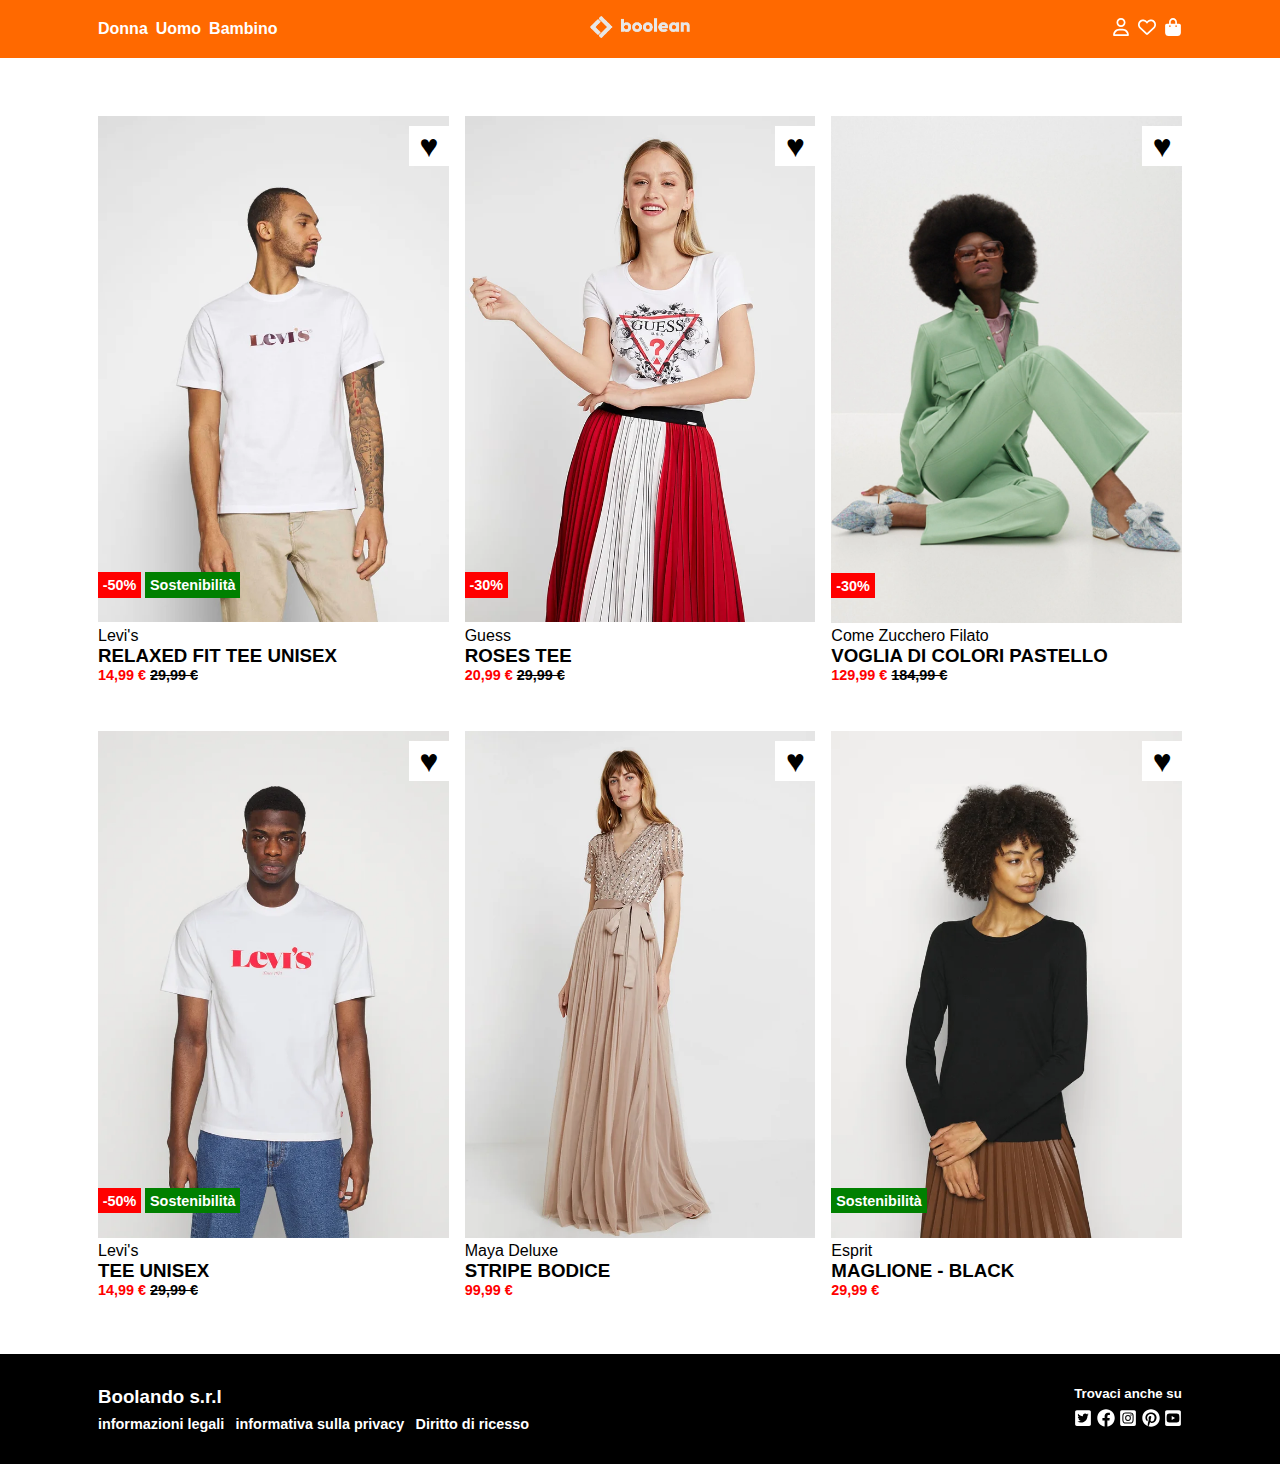
<file: index.html>
<!DOCTYPE html>
<html lang="en">
<head>
    <meta charset="UTF-8">
    <meta http-equiv="X-UA-Compatible" content="IE=edge">
    <meta name="viewport" content="width=device-width, initial-scale=1.0">
    <title>Boolando</title>
    <!-- style -->
    <link rel="stylesheet" href="css/style.css">
</head>
<body>
    <header class="bg-orange">
        <div class="container">
            <nav class="d-flex">
                <ul class="main-menu d-flex">
                    <li class="menu-items">
                        <a href="">Donna</a>
                    </li>
                    <li class="menu-items">
                        <a href="">Uomo</a>
                    </li>
                    <li class="menu-items">
                        <a href="">Bambino</a>
                    </li>
                </ul>
                <div class="logo">
                    <img src="img/boolean-logo.png" alt="logo">
                </div>
                <div class="personal-area d-flex">
                    <a href=""><svg xmlns="http://www.w3.org/2000/svg" fill="currentColor" viewBox="0 0 448 512"><path d="M272 304h-96C78.8 304 0 382.8 0 480c0 17.67 14.33 32 32 32h384c17.67 0 32-14.33 32-32C448 382.8 369.2 304 272 304zM48.99 464C56.89 400.9 110.8 352 176 352h96c65.16 0 119.1 48.95 127 112H48.99zM224 256c70.69 0 128-57.31 128-128c0-70.69-57.31-128-128-128S96 57.31 96 128C96 198.7 153.3 256 224 256zM224 48c44.11 0 80 35.89 80 80c0 44.11-35.89 80-80 80S144 172.1 144 128C144 83.89 179.9 48 224 48z"/></svg></a>
                    <a href=""><svg xmlns="http://www.w3.org/2000/svg" fill="currentColor" viewBox="0 0 512 512"><path d="M244 84L255.1 96L267.1 84.02C300.6 51.37 347 36.51 392.6 44.1C461.5 55.58 512 115.2 512 185.1V190.9C512 232.4 494.8 272.1 464.4 300.4L283.7 469.1C276.2 476.1 266.3 480 256 480C245.7 480 235.8 476.1 228.3 469.1L47.59 300.4C17.23 272.1 0 232.4 0 190.9V185.1C0 115.2 50.52 55.58 119.4 44.1C164.1 36.51 211.4 51.37 244 84C243.1 84 244 84.01 244 84L244 84zM255.1 163.9L210.1 117.1C188.4 96.28 157.6 86.4 127.3 91.44C81.55 99.07 48 138.7 48 185.1V190.9C48 219.1 59.71 246.1 80.34 265.3L256 429.3L431.7 265.3C452.3 246.1 464 219.1 464 190.9V185.1C464 138.7 430.4 99.07 384.7 91.44C354.4 86.4 323.6 96.28 301.9 117.1L255.1 163.9z"/></svg></a> 
                    <a href=""><svg xmlns="http://www.w3.org/2000/svg" fill="currentColor" viewBox="0 0 448 512"><path d="M112 112C112 50.14 162.1 0 224 0C285.9 0 336 50.14 336 112V160H400C426.5 160 448 181.5 448 208V416C448 469 405 512 352 512H96C42.98 512 0 469 0 416V208C0 181.5 21.49 160 48 160H112V112zM160 160H288V112C288 76.65 259.3 48 224 48C188.7 48 160 76.65 160 112V160zM136 256C149.3 256 160 245.3 160 232C160 218.7 149.3 208 136 208C122.7 208 112 218.7 112 232C112 245.3 122.7 256 136 256zM312 208C298.7 208 288 218.7 288 232C288 245.3 298.7 256 312 256C325.3 256 336 245.3 336 232C336 218.7 325.3 208 312 208z"/></svg></a>
                </div>
            </nav>
        </div>
    </header>

    <main>
        <div class="container">
            <div class="row d-flex">
                <div class="col">
                    <div class="product">
                        <img class="product-image" src="img/1.webp" alt="img1">
                        <img class="product-image product-image-hover" src="img/1b.webp" alt="img1b">
                        <div class="product-sales">
                            <span class="sales">-50%</span>
                            <span class="stostenibility">Sostenibilità</span>
                        </div>
                        <div class="product-favorite">
                            &#9829;
                        </div>
                        <div>Levi's</div>
                        <h3 class="product-title">RELAXED FIT TEE UNISEX</h3>
                        <div class="product-price">
                            14,99 €
                            <span>29,99 €</span>
                        </div>
                    </div>
                </div>
                <div class="col">
                    <div class="product">
                        <img class="product-image" src="img/2.webp" alt="img2">
                        <img class="product-image product-image-hover" src="img/2b.webp" alt="img2b">
                        <div class="product-sales">
                            <span class="sales">-30%</span>
                        </div>
                        <div class="product-favorite">
                            &#9829;
                        </div>
                        <div>Guess</div>
                        <h3 class="product-title">ROSES TEE</h3>
                        <div class="product-price">
                            20,99 €
                            <span>29,99 €</span>
                        </div>
                    </div>
                </div>
                <div class="col">
                    <div class="product">
                        <img class="product-image" src="img/3.webp" alt="img3">
                        <img class="product-image product-image-hover" src="img/3b.webp" alt="img3b">
                        <div class="product-sales">
                            <span class="sales">-30%</span>
                        </div>
                        <div class="product-favorite">
                            &#9829;
                        </div>
                        <div>Come Zucchero Filato</div>
                        <h3 class="product-title">VOGLIA DI COLORI PASTELLO</h3>
                        <div class="product-price">
                            129,99 €
                            <span>184,99 €</span>
                        </div>
                    </div>
                </div>
                <div class="col">
                    <div class="product">
                        <img class="product-image" src="img/4.webp" alt="img4">
                        <img class="product-image product-image-hover" src="img/4b.webp" alt="img4b">
                        <div class="product-sales">
                            <span class="sales">-50%</span>
                            <span class="stostenibility">Sostenibilità</span>
                        </div>
                        <div class="product-favorite">
                            &#9829;
                        </div>
                        <div>Levi's</div>
                        <h3 class="product-title">TEE UNISEX</h3>
                        <div class="product-price">
                            14,99 €
                            <span>29,99 €</span>
                        </div>
                    </div>
                </div>
                <div class="col">
                    <div class="product">
                        <img class="product-image" src="img/5.webp" alt="img5">
                        <img class="product-image product-image-hover" src="img/5b.webp" alt="img5b">
                        <div class="product-favorite">
                            &#9829;
                        </div>
                        <div>Maya Deluxe</div>
                        <h3 class="product-title">STRIPE BODICE</h3>
                        <div class="product-price">
                            99,99 €
                        </div>
                    </div>
                </div>
                <div class="col">
                    <div class="product">
                        <img class="product-image" src="img/6.webp" alt="img6">
                        <img class="product-image product-image-hover" src="img/6b.webp" alt="img6b">
                        <div class="product-sales">
                            <span class="stostenibility">Sostenibilità</span>
                        </div>
                        <div class="product-favorite">
                            &#9829;
                        </div>
                        <div>Esprit</div>
                        <h3 class="product-title">MAGLIONE - BLACK</h3>
                        <div class="product-price">
                            29,99 €
                        </div>
                    </div>
                </div>
                
            </div>
        </div>
    </main>

    <footer>
        <div class="container d-flex j-content-between">
            <div class="legal-privacy-content">
                <h3>Boolando s.r.l</h3>
                <ul class="d-flex">
                    <li>
                        <a href="">informazioni legali</a>
                    </li>
                    <li>
                        <a href="">informativa sulla privacy</a>
                    </li>
                    <li>
                        <a href="">Diritto di ricesso</a>
                    </li>
                </ul>
            </div>
            <div class="footer-social">
                <h5>Trovaci anche su</h5>
                <div class="footer-social-icons">
                    <a href=""><svg xmlns="http://www.w3.org/2000/svg" fill="currentColor" viewBox="0 0 448 512"><path d="M400 32H48C21.5 32 0 53.5 0 80v352c0 26.5 21.5 48 48 48h352c26.5 0 48-21.5 48-48V80c0-26.5-21.5-48-48-48zm-48.9 158.8c.2 2.8.2 5.7.2 8.5 0 86.7-66 186.6-186.6 186.6-37.2 0-71.7-10.8-100.7-29.4 5.3.6 10.4.8 15.8.8 30.7 0 58.9-10.4 81.4-28-28.8-.6-53-19.5-61.3-45.5 10.1 1.5 19.2 1.5 29.6-1.2-30-6.1-52.5-32.5-52.5-64.4v-.8c8.7 4.9 18.9 7.9 29.6 8.3a65.447 65.447 0 0 1-29.2-54.6c0-12.2 3.2-23.4 8.9-33.1 32.3 39.8 80.8 65.8 135.2 68.6-9.3-44.5 24-80.6 64-80.6 18.9 0 35.9 7.9 47.9 20.7 14.8-2.8 29-8.3 41.6-15.8-4.9 15.2-15.2 28-28.8 36.1 13.2-1.4 26-5.1 37.8-10.2-8.9 13.1-20.1 24.7-32.9 34z"/></svg></a>
                    <a href=""><svg xmlns="http://www.w3.org/2000/svg" fill="currentColor" viewBox="0 0 512 512"><path d="M504 256C504 119 393 8 256 8S8 119 8 256c0 123.78 90.69 226.38 209.25 245V327.69h-63V256h63v-54.64c0-62.15 37-96.48 93.67-96.48 27.14 0 55.52 4.84 55.52 4.84v61h-31.28c-30.8 0-40.41 19.12-40.41 38.73V256h68.78l-11 71.69h-57.78V501C413.31 482.38 504 379.78 504 256z"/></svg></a>
                    <a href=""><svg xmlns="http://www.w3.org/2000/svg" fill="currentColor" viewBox="0 0 448 512"><path d="M224,202.66A53.34,53.34,0,1,0,277.36,256,53.38,53.38,0,0,0,224,202.66Zm124.71-41a54,54,0,0,0-30.41-30.41c-21-8.29-71-6.43-94.3-6.43s-73.25-1.93-94.31,6.43a54,54,0,0,0-30.41,30.41c-8.28,21-6.43,71.05-6.43,94.33S91,329.26,99.32,350.33a54,54,0,0,0,30.41,30.41c21,8.29,71,6.43,94.31,6.43s73.24,1.93,94.3-6.43a54,54,0,0,0,30.41-30.41c8.35-21,6.43-71.05,6.43-94.33S357.1,182.74,348.75,161.67ZM224,338a82,82,0,1,1,82-82A81.9,81.9,0,0,1,224,338Zm85.38-148.3a19.14,19.14,0,1,1,19.13-19.14A19.1,19.1,0,0,1,309.42,189.74ZM400,32H48A48,48,0,0,0,0,80V432a48,48,0,0,0,48,48H400a48,48,0,0,0,48-48V80A48,48,0,0,0,400,32ZM382.88,322c-1.29,25.63-7.14,48.34-25.85,67s-41.4,24.63-67,25.85c-26.41,1.49-105.59,1.49-132,0-25.63-1.29-48.26-7.15-67-25.85s-24.63-41.42-25.85-67c-1.49-26.42-1.49-105.61,0-132,1.29-25.63,7.07-48.34,25.85-67s41.47-24.56,67-25.78c26.41-1.49,105.59-1.49,132,0,25.63,1.29,48.33,7.15,67,25.85s24.63,41.42,25.85,67.05C384.37,216.44,384.37,295.56,382.88,322Z"/></svg></a>
                    <a href=""><svg xmlns="http://www.w3.org/2000/svg" fill="currentColor" viewBox="0 0 496 512"><path d="M496 256c0 137-111 248-248 248-25.6 0-50.2-3.9-73.4-11.1 10.1-16.5 25.2-43.5 30.8-65 3-11.6 15.4-59 15.4-59 8.1 15.4 31.7 28.5 56.8 28.5 74.8 0 128.7-68.8 128.7-154.3 0-81.9-66.9-143.2-152.9-143.2-107 0-163.9 71.8-163.9 150.1 0 36.4 19.4 81.7 50.3 96.1 4.7 2.2 7.2 1.2 8.3-3.3.8-3.4 5-20.3 6.9-28.1.6-2.5.3-4.7-1.7-7.1-10.1-12.5-18.3-35.3-18.3-56.6 0-54.7 41.4-107.6 112-107.6 60.9 0 103.6 41.5 103.6 100.9 0 67.1-33.9 113.6-78 113.6-24.3 0-42.6-20.1-36.7-44.8 7-29.5 20.5-61.3 20.5-82.6 0-19-10.2-34.9-31.4-34.9-24.9 0-44.9 25.7-44.9 60.2 0 22 7.4 36.8 7.4 36.8s-24.5 103.8-29 123.2c-5 21.4-3 51.6-.9 71.2C65.4 450.9 0 361.1 0 256 0 119 111 8 248 8s248 111 248 248z"/></svg></a>
                    <a href=""><svg xmlns="http://www.w3.org/2000/svg" fill="currentColor" viewBox="0 0 448 512"><path d="M186.8 202.1l95.2 54.1-95.2 54.1V202.1zM448 80v352c0 26.5-21.5 48-48 48H48c-26.5 0-48-21.5-48-48V80c0-26.5 21.5-48 48-48h352c26.5 0 48 21.5 48 48zm-42 176.3s0-59.6-7.6-88.2c-4.2-15.8-16.5-28.2-32.2-32.4C337.9 128 224 128 224 128s-113.9 0-142.2 7.7c-15.7 4.2-28 16.6-32.2 32.4-7.6 28.5-7.6 88.2-7.6 88.2s0 59.6 7.6 88.2c4.2 15.8 16.5 27.7 32.2 31.9C110.1 384 224 384 224 384s113.9 0 142.2-7.7c15.7-4.2 28-16.1 32.2-31.9 7.6-28.5 7.6-88.1 7.6-88.1z"/></svg></a>
                </div>
            </div>
        </div>
    </footer>
    
    
</body>
</html>
</file>
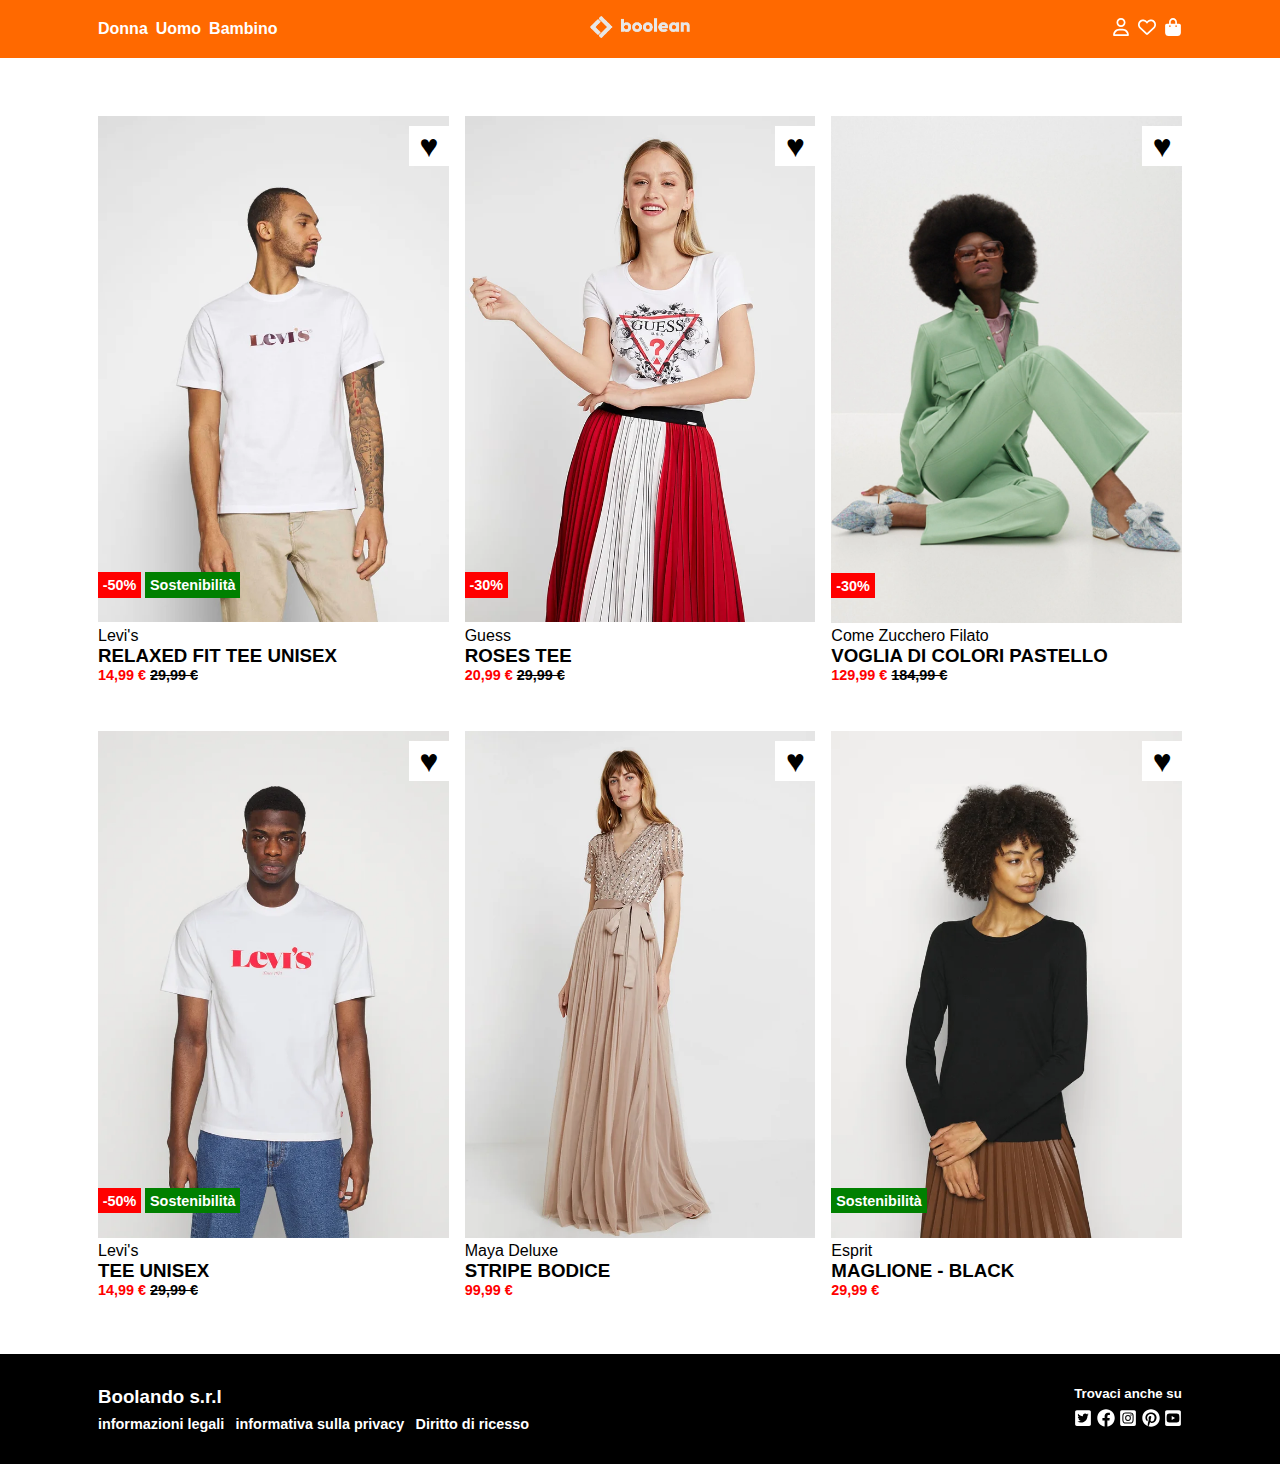
<file: bonus.html>
<!DOCTYPE html>
<html lang="en">
<head>
    <meta charset="UTF-8">
    <meta http-equiv="X-UA-Compatible" content="IE=edge">
    <meta name="viewport" content="width=device-width, initial-scale=1.0">
    <title>Boolando</title>
    <!-- style -->
    <link rel="stylesheet" href="css/style.css">
    <!-- bonus style -->
    <link rel="stylesheet" href="css/bonus.css">
</head>
<body>
    <header class="bg-orange">
        <div class="container">
            <nav class="d-flex">
                <ul class="main-menu d-flex">
                    <li class="menu-items">
                        <a href="">Donna</a>
                    </li>
                    <li class="menu-items">
                        <a href="">Uomo</a>
                    </li>
                    <li class="menu-items">
                        <a href="">Bambino</a>
                    </li>
                </ul>
                <div class="logo">
                    <img src="img/boolean-logo.png" alt="logo">
                </div>
                <div class="personal-area d-flex">
                    <a href=""><svg xmlns="http://www.w3.org/2000/svg" fill="currentColor" viewBox="0 0 448 512"><path d="M272 304h-96C78.8 304 0 382.8 0 480c0 17.67 14.33 32 32 32h384c17.67 0 32-14.33 32-32C448 382.8 369.2 304 272 304zM48.99 464C56.89 400.9 110.8 352 176 352h96c65.16 0 119.1 48.95 127 112H48.99zM224 256c70.69 0 128-57.31 128-128c0-70.69-57.31-128-128-128S96 57.31 96 128C96 198.7 153.3 256 224 256zM224 48c44.11 0 80 35.89 80 80c0 44.11-35.89 80-80 80S144 172.1 144 128C144 83.89 179.9 48 224 48z"/></svg></a>
                    <a href=""><svg xmlns="http://www.w3.org/2000/svg" fill="currentColor" viewBox="0 0 512 512"><path d="M244 84L255.1 96L267.1 84.02C300.6 51.37 347 36.51 392.6 44.1C461.5 55.58 512 115.2 512 185.1V190.9C512 232.4 494.8 272.1 464.4 300.4L283.7 469.1C276.2 476.1 266.3 480 256 480C245.7 480 235.8 476.1 228.3 469.1L47.59 300.4C17.23 272.1 0 232.4 0 190.9V185.1C0 115.2 50.52 55.58 119.4 44.1C164.1 36.51 211.4 51.37 244 84C243.1 84 244 84.01 244 84L244 84zM255.1 163.9L210.1 117.1C188.4 96.28 157.6 86.4 127.3 91.44C81.55 99.07 48 138.7 48 185.1V190.9C48 219.1 59.71 246.1 80.34 265.3L256 429.3L431.7 265.3C452.3 246.1 464 219.1 464 190.9V185.1C464 138.7 430.4 99.07 384.7 91.44C354.4 86.4 323.6 96.28 301.9 117.1L255.1 163.9z"/></svg></a> 
                    <a href=""><svg xmlns="http://www.w3.org/2000/svg" fill="currentColor" viewBox="0 0 448 512"><path d="M112 112C112 50.14 162.1 0 224 0C285.9 0 336 50.14 336 112V160H400C426.5 160 448 181.5 448 208V416C448 469 405 512 352 512H96C42.98 512 0 469 0 416V208C0 181.5 21.49 160 48 160H112V112zM160 160H288V112C288 76.65 259.3 48 224 48C188.7 48 160 76.65 160 112V160zM136 256C149.3 256 160 245.3 160 232C160 218.7 149.3 208 136 208C122.7 208 112 218.7 112 232C112 245.3 122.7 256 136 256zM312 208C298.7 208 288 218.7 288 232C288 245.3 298.7 256 312 256C325.3 256 336 245.3 336 232C336 218.7 325.3 208 312 208z"/></svg></a>
                </div>
            </nav>
        </div>
    </header>

    <main>
        <div class="container">
            <div class="row d-flex">
                <div class="col">
                    <div class="product">
                        <img class="product-image" src="img/1.webp" alt="img1">
                        <img class="product-image product-image-hover" src="img/1b.webp" alt="img1b">
                        <div class="product-sales">
                            <span class="sales">-50%</span>
                            <span class="stostenibility">Sostenibilità</span>
                        </div>
                        <div class="product-favorite">
                            &#9829;
                        </div>
                        <div>Levi's</div>
                        <h3 class="product-title">RELAXED FIT TEE UNISEX</h3>
                        <div class="product-price">
                            14,99 €
                            <span>29,99 €</span>
                        </div>
                    </div>
                </div>
                <div class="col">
                    <div class="product">
                        <img class="product-image" src="img/2.webp" alt="img2">
                        <img class="product-image product-image-hover" src="img/2b.webp" alt="img2b">
                        <div class="product-sales">
                            <span class="sales">-30%</span>
                        </div>
                        <div class="product-favorite">
                            &#9829;
                        </div>
                        <div>Guess</div>
                        <h3 class="product-title">ROSES TEE</h3>
                        <div class="product-price">
                            20,99 €
                            <span>29,99 €</span>
                        </div>
                    </div>
                </div>
                <div class="col">
                    <div class="product">
                        <img class="product-image" src="img/3.webp" alt="img3">
                        <img class="product-image product-image-hover" src="img/3b.webp" alt="img3b">
                        <div class="product-sales">
                            <span class="sales">-30%</span>
                        </div>
                        <div class="product-favorite">
                            &#9829;
                        </div>
                        <div>Come Zucchero Filato</div>
                        <h3 class="product-title">VOGLIA DI COLORI PASTELLO</h3>
                        <div class="product-price">
                            129,99 €
                            <span>184,99 €</span>
                        </div>
                    </div>
                </div>
                <div class="col">
                    <div class="product">
                        <img class="product-image" src="img/4.webp" alt="img4">
                        <img class="product-image product-image-hover" src="img/4b.webp" alt="img4b">
                        <div class="product-sales">
                            <span class="sales">-50%</span>
                            <span class="stostenibility">Sostenibilità</span>
                        </div>
                        <div class="product-favorite">
                            &#9829;
                        </div>
                        <div>Levi's</div>
                        <h3 class="product-title">TEE UNISEX</h3>
                        <div class="product-price">
                            14,99 €
                            <span>29,99 €</span>
                        </div>
                    </div>
                </div>
                <div class="col">
                    <div class="product">
                        <img class="product-image" src="img/5.webp" alt="img5">
                        <img class="product-image product-image-hover" src="img/5b.webp" alt="img5b">
                        <div class="product-favorite">
                            &#9829;
                        </div>
                        <div>Maya Deluxe</div>
                        <h3 class="product-title">STRIPE BODICE</h3>
                        <div class="product-price">
                            99,99 €
                        </div>
                    </div>
                </div>
                <div class="col">
                    <div class="product">
                        <img class="product-image" src="img/6.webp" alt="img6">
                        <img class="product-image product-image-hover" src="img/6b.webp" alt="img6b">
                        <div class="product-sales">
                            <span class="stostenibility">Sostenibilità</span>
                        </div>
                        <div class="product-favorite">
                            &#9829;
                        </div>
                        <div>Esprit</div>
                        <h3 class="product-title">MAGLIONE - BLACK</h3>
                        <div class="product-price">
                            29,99 €
                        </div>
                    </div>
                </div>
                
            </div>
        </div>
    </main>

    <footer>
        <div class="container d-flex j-content-between">
            <div class="legal-privacy-content">
                <h3>Boolando s.r.l</h3>
                <ul class="d-flex">
                    <li>
                        <a href="">informazioni legali</a>
                    </li>
                    <li>
                        <a href="">informativa sulla privacy</a>
                    </li>
                    <li>
                        <a href="">Diritto di ricesso</a>
                    </li>
                </ul>
            </div>
            <div class="footer-social">
                <h5>Trovaci anche su</h5>
                <div class="footer-social-icons">
                    <a href=""><svg xmlns="http://www.w3.org/2000/svg" fill="currentColor" viewBox="0 0 448 512"><path d="M400 32H48C21.5 32 0 53.5 0 80v352c0 26.5 21.5 48 48 48h352c26.5 0 48-21.5 48-48V80c0-26.5-21.5-48-48-48zm-48.9 158.8c.2 2.8.2 5.7.2 8.5 0 86.7-66 186.6-186.6 186.6-37.2 0-71.7-10.8-100.7-29.4 5.3.6 10.4.8 15.8.8 30.7 0 58.9-10.4 81.4-28-28.8-.6-53-19.5-61.3-45.5 10.1 1.5 19.2 1.5 29.6-1.2-30-6.1-52.5-32.5-52.5-64.4v-.8c8.7 4.9 18.9 7.9 29.6 8.3a65.447 65.447 0 0 1-29.2-54.6c0-12.2 3.2-23.4 8.9-33.1 32.3 39.8 80.8 65.8 135.2 68.6-9.3-44.5 24-80.6 64-80.6 18.9 0 35.9 7.9 47.9 20.7 14.8-2.8 29-8.3 41.6-15.8-4.9 15.2-15.2 28-28.8 36.1 13.2-1.4 26-5.1 37.8-10.2-8.9 13.1-20.1 24.7-32.9 34z"/></svg></a>
                    <a href=""><svg xmlns="http://www.w3.org/2000/svg" fill="currentColor" viewBox="0 0 512 512"><path d="M504 256C504 119 393 8 256 8S8 119 8 256c0 123.78 90.69 226.38 209.25 245V327.69h-63V256h63v-54.64c0-62.15 37-96.48 93.67-96.48 27.14 0 55.52 4.84 55.52 4.84v61h-31.28c-30.8 0-40.41 19.12-40.41 38.73V256h68.78l-11 71.69h-57.78V501C413.31 482.38 504 379.78 504 256z"/></svg></a>
                    <a href=""><svg xmlns="http://www.w3.org/2000/svg" fill="currentColor" viewBox="0 0 448 512"><path d="M224,202.66A53.34,53.34,0,1,0,277.36,256,53.38,53.38,0,0,0,224,202.66Zm124.71-41a54,54,0,0,0-30.41-30.41c-21-8.29-71-6.43-94.3-6.43s-73.25-1.93-94.31,6.43a54,54,0,0,0-30.41,30.41c-8.28,21-6.43,71.05-6.43,94.33S91,329.26,99.32,350.33a54,54,0,0,0,30.41,30.41c21,8.29,71,6.43,94.31,6.43s73.24,1.93,94.3-6.43a54,54,0,0,0,30.41-30.41c8.35-21,6.43-71.05,6.43-94.33S357.1,182.74,348.75,161.67ZM224,338a82,82,0,1,1,82-82A81.9,81.9,0,0,1,224,338Zm85.38-148.3a19.14,19.14,0,1,1,19.13-19.14A19.1,19.1,0,0,1,309.42,189.74ZM400,32H48A48,48,0,0,0,0,80V432a48,48,0,0,0,48,48H400a48,48,0,0,0,48-48V80A48,48,0,0,0,400,32ZM382.88,322c-1.29,25.63-7.14,48.34-25.85,67s-41.4,24.63-67,25.85c-26.41,1.49-105.59,1.49-132,0-25.63-1.29-48.26-7.15-67-25.85s-24.63-41.42-25.85-67c-1.49-26.42-1.49-105.61,0-132,1.29-25.63,7.07-48.34,25.85-67s41.47-24.56,67-25.78c26.41-1.49,105.59-1.49,132,0,25.63,1.29,48.33,7.15,67,25.85s24.63,41.42,25.85,67.05C384.37,216.44,384.37,295.56,382.88,322Z"/></svg></a>
                    <a href=""><svg xmlns="http://www.w3.org/2000/svg" fill="currentColor" viewBox="0 0 496 512"><path d="M496 256c0 137-111 248-248 248-25.6 0-50.2-3.9-73.4-11.1 10.1-16.5 25.2-43.5 30.8-65 3-11.6 15.4-59 15.4-59 8.1 15.4 31.7 28.5 56.8 28.5 74.8 0 128.7-68.8 128.7-154.3 0-81.9-66.9-143.2-152.9-143.2-107 0-163.9 71.8-163.9 150.1 0 36.4 19.4 81.7 50.3 96.1 4.7 2.2 7.2 1.2 8.3-3.3.8-3.4 5-20.3 6.9-28.1.6-2.5.3-4.7-1.7-7.1-10.1-12.5-18.3-35.3-18.3-56.6 0-54.7 41.4-107.6 112-107.6 60.9 0 103.6 41.5 103.6 100.9 0 67.1-33.9 113.6-78 113.6-24.3 0-42.6-20.1-36.7-44.8 7-29.5 20.5-61.3 20.5-82.6 0-19-10.2-34.9-31.4-34.9-24.9 0-44.9 25.7-44.9 60.2 0 22 7.4 36.8 7.4 36.8s-24.5 103.8-29 123.2c-5 21.4-3 51.6-.9 71.2C65.4 450.9 0 361.1 0 256 0 119 111 8 248 8s248 111 248 248z"/></svg></a>
                    <a href=""><svg xmlns="http://www.w3.org/2000/svg" fill="currentColor" viewBox="0 0 448 512"><path d="M186.8 202.1l95.2 54.1-95.2 54.1V202.1zM448 80v352c0 26.5-21.5 48-48 48H48c-26.5 0-48-21.5-48-48V80c0-26.5 21.5-48 48-48h352c26.5 0 48 21.5 48 48zm-42 176.3s0-59.6-7.6-88.2c-4.2-15.8-16.5-28.2-32.2-32.4C337.9 128 224 128 224 128s-113.9 0-142.2 7.7c-15.7 4.2-28 16.6-32.2 32.4-7.6 28.5-7.6 88.2-7.6 88.2s0 59.6 7.6 88.2c4.2 15.8 16.5 27.7 32.2 31.9C110.1 384 224 384 224 384s113.9 0 142.2-7.7c15.7-4.2 28-16.1 32.2-31.9 7.6-28.5 7.6-88.1 7.6-88.1z"/></svg></a>
                </div>
            </div>
        </div>
    </footer>
    
    
</body>
</html>
</file>
<file: css/style.css>
*{
    padding: 0;
    margin: 0;
    box-sizing: border-box;
}

html{
    font-size: 16px;
    font-family: Arial, Helvetica, sans-serif;
}

main{
    padding-top: 100px;
}

.bg-orange{
    background-color: #FF6900;
    position: fixed;
    right: 0;
    left: 0;
    z-index: 1;
    
}

.d-flex{
    display: flex;
}

.j-content-between{
    justify-content:space-between;
}

.container{
    width: 100%;
    max-width: 1100px;
    margin: 0 auto;
    padding: 1rem 0.5rem;
}


.main-menu{
    width: 25%;
    gap: .5rem;
    align-items: center;
}

.main-menu .menu-items,
footer ul li{
    list-style: none;
}

.main-menu .menu-items a,
footer ul li a{
    text-decoration: none;
    display: inline-block;
    color: white;
    font-weight: bold;
}

.logo{
    width: 50%;
    text-align: center;
}

.logo img{
    width: 100px;
}

.personal-area{
    width: 25%;
    justify-content: end;
    gap: .5rem;
    color: white;
    align-items: center;
} 

.personal-area a svg,
footer .footer-social .footer-social-icons a svg{
    width: 18px;
    height: 18px;
    cursor: pointer;
    color: white;
    
}

.row {
    gap: 1rem;
    row-gap: 3rem;
    flex-wrap: wrap;
  }
  
.col {
    flex-basis: calc((100% - 2rem) / 3);
    flex-grow: 1;
  }

.product{
    position: relative;
}

.product .product-image{
    width: 100%;
    height: 100%;
    object-fit: cover;
    display: block;
    margin-bottom: .3rem;
}

.product:hover .product-image{
    display: none;
}

.product .product-image-hover{
    display: none;
}

.product:hover .product-image-hover{
    display: block;
}

.product .product-favorite{
    position: absolute;
    top: 10px;
    right: 0;
    font-size: 2rem;
    background-color: white;
    width: 40px;
    height: 40px;
    text-align: center;
    line-height: 40px;
    cursor: pointer;
}

.product .product-sales{
    position: absolute;
    left: 0;
    bottom: 90px;
    color: white;
    font-size: .9rem;
    font-weight: bold;
}

.product .product-sales .sales{
    background-color: red;
    padding: .3rem;
}

.product .product-sales .stostenibility{
    background-color: green;
    padding: .3rem;
}

.product .product-price{
    color: red;
    font-weight: bold;
    font-size: .9rem;
}

.product .product-price span{
    color: black;
    text-decoration: line-through;
}

footer{
    background-color: black;
    color: white;
    padding: 1rem;
    margin-top: 2.5rem;
}

footer ul{
    gap: .7rem;
    padding-top: .5rem;
}

footer ul li{
    font-size: .9rem;
}

footer .footer-social .footer-social-icons{
    padding-top: .5rem;
}
</file>
<file: css/bonus.css>
.product .product-favorite:hover{
    color: red;
}
</file>
